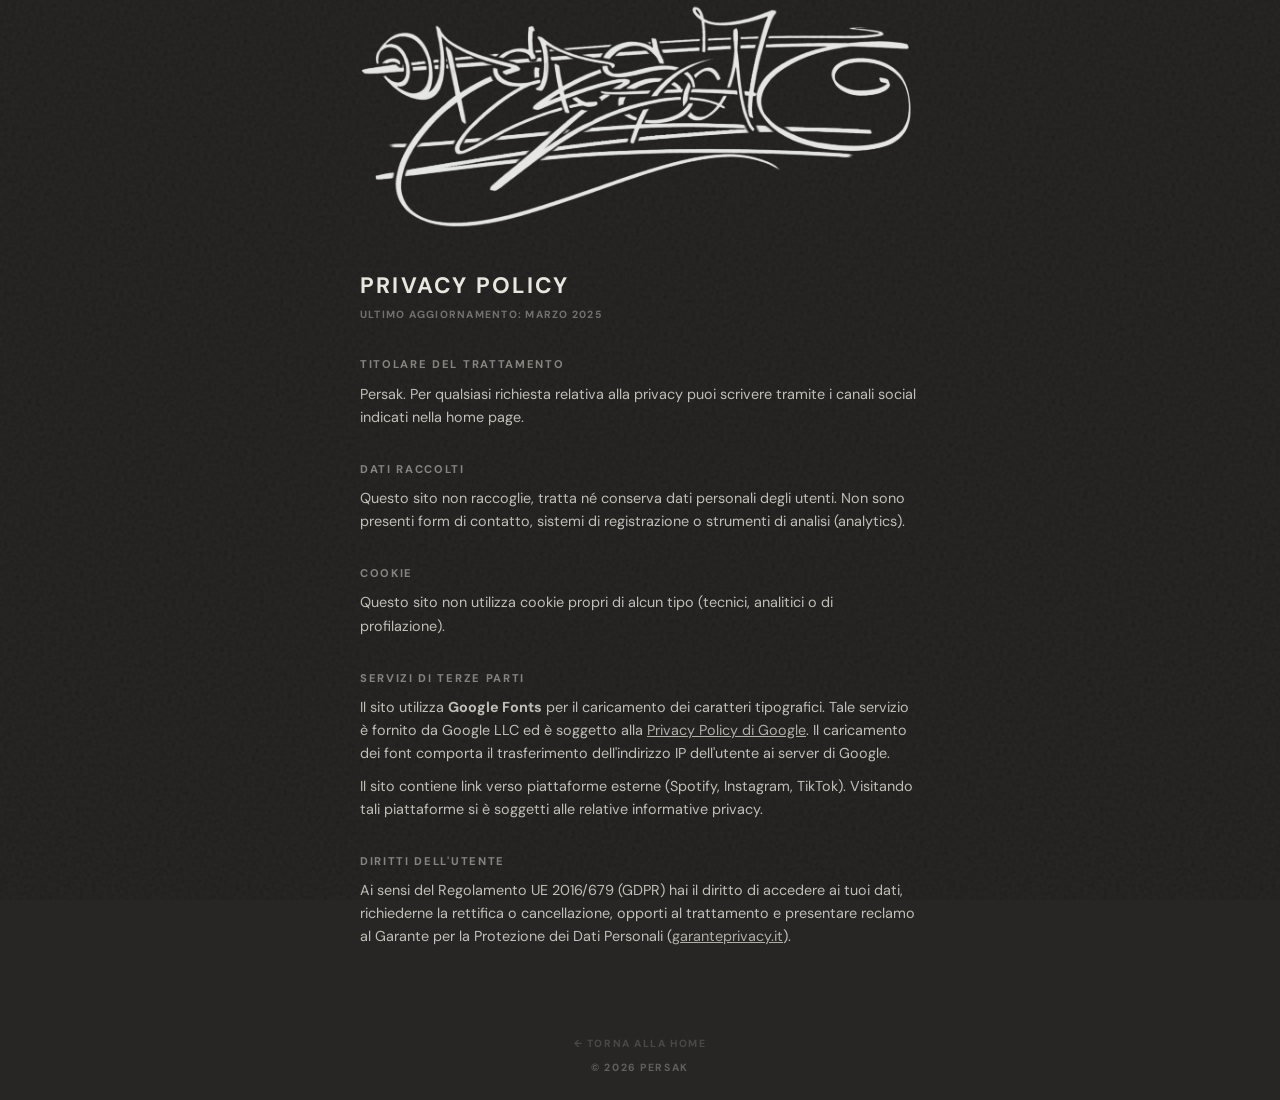
<file: privacy.html>
<!doctype html>
<html lang="it">
    <head>
        <meta charset="UTF-8" />
        <meta name="viewport" content="width=device-width, initial-scale=1.0" />
        <title>Privacy Policy — Persak</title>
        <link rel="preconnect" href="https://fonts.googleapis.com" />
        <link rel="preconnect" href="https://fonts.gstatic.com" crossorigin />
        <link
            href="https://fonts.googleapis.com/css2?family=DM+Sans:wght@400;700&display=swap"
            rel="stylesheet"
        />
        <link rel="stylesheet" href="assets/css/reset.css" />
        <link rel="stylesheet" href="assets/css/style.css" />
        <link rel="stylesheet" href="assets/css/privacy.css" />
    </head>
    <body>
        <div class="bg"></div>
        <svg width="0" height="0" style="position: absolute">
            <defs>
                <filter id="noise" x="0%" y="0%" width="100%" height="100%">
                    <feTurbulence
                        type="fractalNoise"
                        baseFrequency="0.25"
                        numOctaves="5"
                        stitchTiles="stitch"
                    />
                    <feColorMatrix type="saturate" values="0" />
                    <feBlend in="SourceGraphic" mode="multiply" />
                </filter>
            </defs>
        </svg>
        <div class="container">
            <header>
                <a href="index.html">
                    <img
                        src="assets/img/f51cb459-5065-4b55-adf9-8ce5cd7eef71-Photoroom.png"
                        alt="Persak"
                    />
                </a>
            </header>

            <main class="privacy-content">
                <h1>Privacy Policy</h1>
                <p class="updated">Ultimo aggiornamento: marzo 2025</p>

                <section>
                    <h2>Titolare del trattamento</h2>
                    <p>
                        Persak. Per qualsiasi richiesta relativa alla privacy puoi scrivere
                        tramite i canali social indicati nella home page.
                    </p>
                </section>

                <section>
                    <h2>Dati raccolti</h2>
                    <p>
                        Questo sito non raccoglie, tratta né conserva dati personali degli
                        utenti. Non sono presenti form di contatto, sistemi di registrazione
                        o strumenti di analisi (analytics).
                    </p>
                </section>

                <section>
                    <h2>Cookie</h2>
                    <p>
                        Questo sito non utilizza cookie propri di alcun tipo (tecnici,
                        analitici o di profilazione).
                    </p>
                </section>

                <section>
                    <h2>Servizi di terze parti</h2>
                    <p>
                        Il sito utilizza <strong>Google Fonts</strong> per il caricamento dei
                        caratteri tipografici. Tale servizio è fornito da Google LLC ed è
                        soggetto alla
                        <a
                            href="https://policies.google.com/privacy"
                            target="_blank"
                            rel="noopener noreferrer"
                            >Privacy Policy di Google</a
                        >. Il caricamento dei font comporta il trasferimento dell'indirizzo IP
                        dell'utente ai server di Google.
                    </p>
                    <p>
                        Il sito contiene link verso piattaforme esterne (Spotify, Instagram,
                        TikTok). Visitando tali piattaforme si è soggetti alle relative
                        informative privacy.
                    </p>
                </section>

                <section>
                    <h2>Diritti dell'utente</h2>
                    <p>
                        Ai sensi del Regolamento UE 2016/679 (GDPR) hai il diritto di
                        accedere ai tuoi dati, richiederne la rettifica o cancellazione,
                        opporti al trattamento e presentare reclamo al Garante per la
                        Protezione dei Dati Personali (<a
                            href="https://www.garanteprivacy.it"
                            target="_blank"
                            rel="noopener noreferrer"
                            >garanteprivacy.it</a
                        >).
                    </p>
                </section>
            </main>

            <footer>
                <p>
                    <a href="index.html">← Torna alla home</a>
                </p>
                <p>
                    &copy;
                    <script>
                        document.write(new Date().getFullYear());
                    </script>
                    Persak
                </p>
            </footer>
        </div>
    </body>
</html>
</file>
<file: assets/css/style.css>
html {
    background-color: #272624;
    height: 100%;
}

.bg {
    position: fixed;
    inset: 0;
    background: #272624;
    z-index: 0;
}

body {
    background-color: #272624;
    font-family: "DM Sans", sans-serif;
    position: relative;
    height: 100%;
    overflow-y: auto;
    overscroll-behavior: none;
}

body::before {
    content: "";
    position: fixed;
    inset: 0;
    background: #272624;
    pointer-events: none;
    z-index: 0;
}

body::after {
    content: "";
    position: fixed;
    inset: 0;
    filter: url(#noise);
    opacity: 0.7;
    mix-blend-mode: overlay;
    background: #808080;
    pointer-events: none;
    z-index: 1;
}

.riempitore {
    height: 2vh;
}

.container {
    max-width: 600px;
    margin: 0 auto;
    width: 100%;
    padding: 0 20px;
    box-sizing: border-box;
}

header {
    width: fit-content;
    padding: 0;
    margin: 0;
}

header img {
    max-width: 100%;
    height: auto;
    filter: brightness(0) invert(1) sepia(0.2) saturate(0.8) brightness(0.91);
}

.ultima-uscita {
    margin-top: 2rem;
    position: relative;
    z-index: 2;
}

.ultima-uscita a {
    display: block;
    text-decoration: none;
}

.release {
    position: relative;
    z-index: 2;
}

.release img {
    display: block;
    width: 100%;
    aspect-ratio: 1;
    object-fit: cover;
}

.release__label {
    display: flex;
    justify-content: space-between;
    font-size: 0.65rem;
    font-weight: 700;
    text-transform: uppercase;
    letter-spacing: 0.15em;
    color: #e9e6df;
    opacity: 0.5;
    margin-bottom: 0.5rem;
}

.release__titolo {
    font-size: 1.2rem;
    font-weight: 700;
    color: #e9e6df;
    margin-top: 0.6rem;
    text-align: center;
}

.release__artista {
    font-size: 0.7rem;
    font-weight: 700;
    letter-spacing: 0.15em;
    color: #e9e6df;
    opacity: 0.5;
    margin-top: 0.2rem;
    text-align: center;
}

.social {
    display: flex;
    flex-direction: column;
    gap: 0.75rem;
    padding: 1.5rem 0;
    position: relative;
    z-index: 2;
}

.social a {
    display: block;
    color: #272624;
    background-color: #e9e6df;
    text-decoration: none;
    font-size: 0.85rem;
    font-weight: 700;
    text-transform: uppercase;
    letter-spacing: 0.15em;
    text-align: center;
    padding: 1rem;
    border-radius: 999px;
    transition: opacity 0.15s;
}

.social a:hover {
    opacity: 0.8;
}

footer {
    text-align: center;
    padding: 1.5rem 0;
    font-size: 0.65rem;
    font-weight: 700;
    text-transform: uppercase;
    letter-spacing: 0.15em;
    color: #e9e6df;
    opacity: 0.3;
    position: relative;
    z-index: 2;
}

footer p + p {
    margin-top: 0.4rem;
}

footer a {
    color: #e9e6df;
    text-decoration: none;
}

footer a:hover {
    text-decoration: underline;
}
</file>
<file: assets/css/privacy.css>
header a {
    display: inline-block;
    text-decoration: none;
}

.privacy-content {
    padding: 2rem 0;
    position: relative;
    z-index: 2;
}

.privacy-content h1 {
    font-size: 1.4rem;
    font-weight: 700;
    color: #e9e6df;
    text-transform: uppercase;
    letter-spacing: 0.1em;
    margin-bottom: 0.3rem;
}

.privacy-content .updated {
    font-size: 0.65rem;
    font-weight: 700;
    text-transform: uppercase;
    letter-spacing: 0.12em;
    color: #e9e6df;
    opacity: 0.4;
    margin-bottom: 2rem;
}

.privacy-content section {
    margin-bottom: 2rem;
}

.privacy-content h2 {
    font-size: 0.7rem;
    font-weight: 700;
    text-transform: uppercase;
    letter-spacing: 0.15em;
    color: #e9e6df;
    opacity: 0.5;
    margin-bottom: 0.6rem;
}

.privacy-content p {
    font-size: 0.9rem;
    color: #e9e6df;
    opacity: 0.8;
    line-height: 1.6;
    margin-bottom: 0.6rem;
}

.privacy-content a {
    color: #e9e6df;
    text-decoration: underline;
    opacity: 0.9;
}

.privacy-content a:hover {
    opacity: 1;
}

footer a {
    color: #e9e6df;
    text-decoration: none;
    opacity: 0.6;
}

footer a:hover {
    opacity: 1;
}

footer p + p {
    margin-top: 0.5rem;
}
</file>
